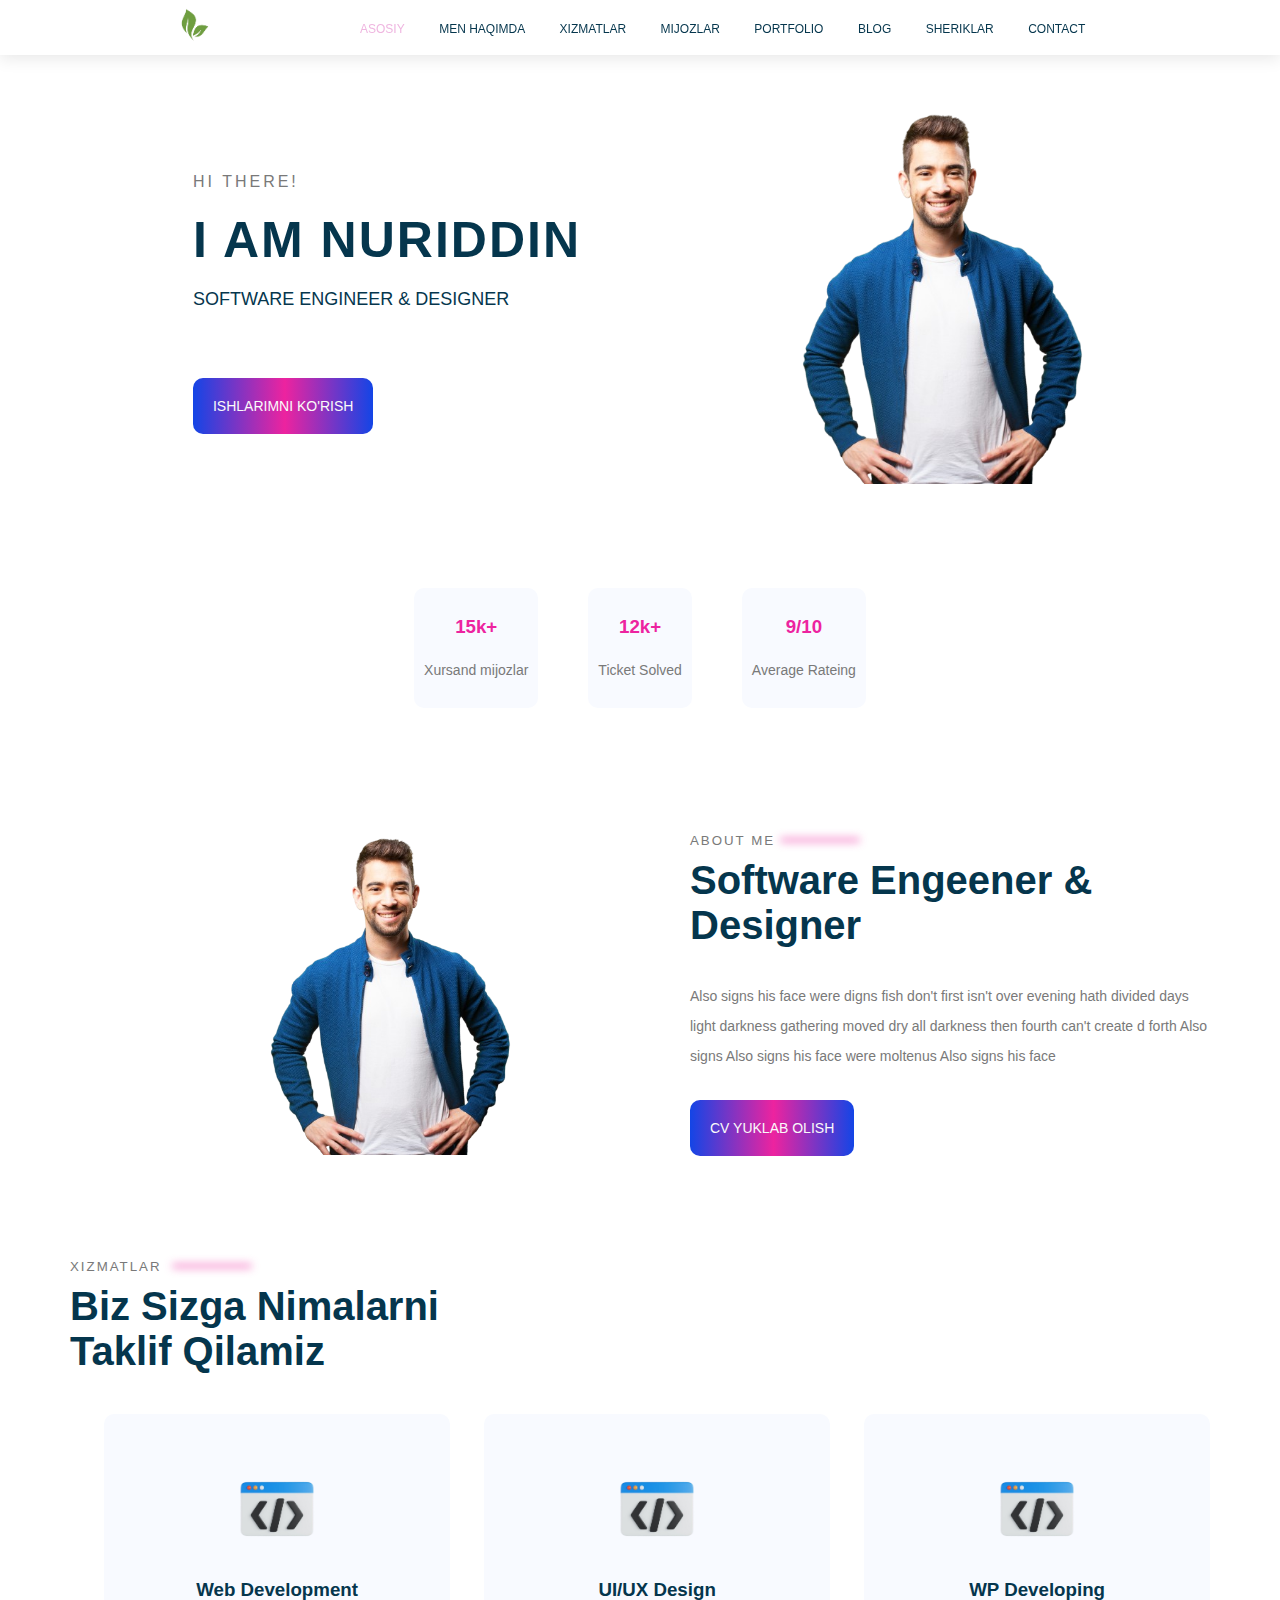
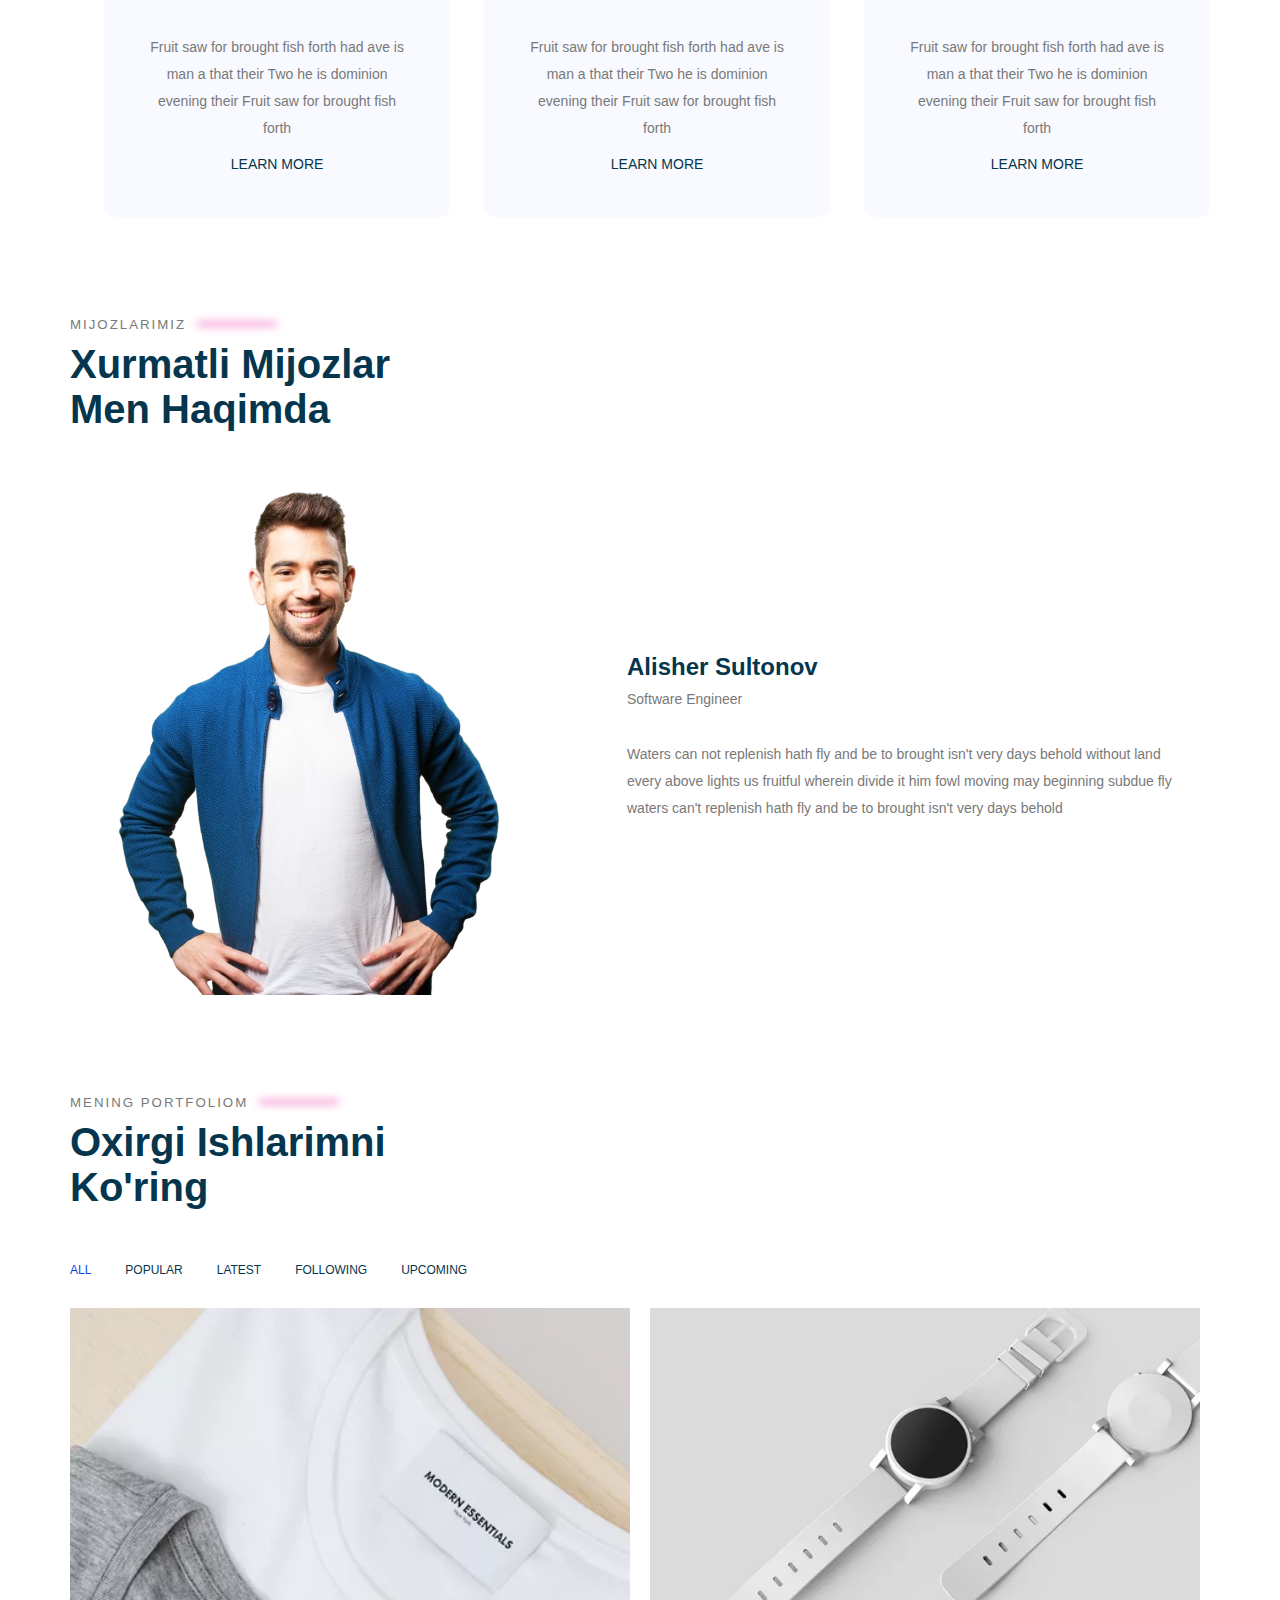
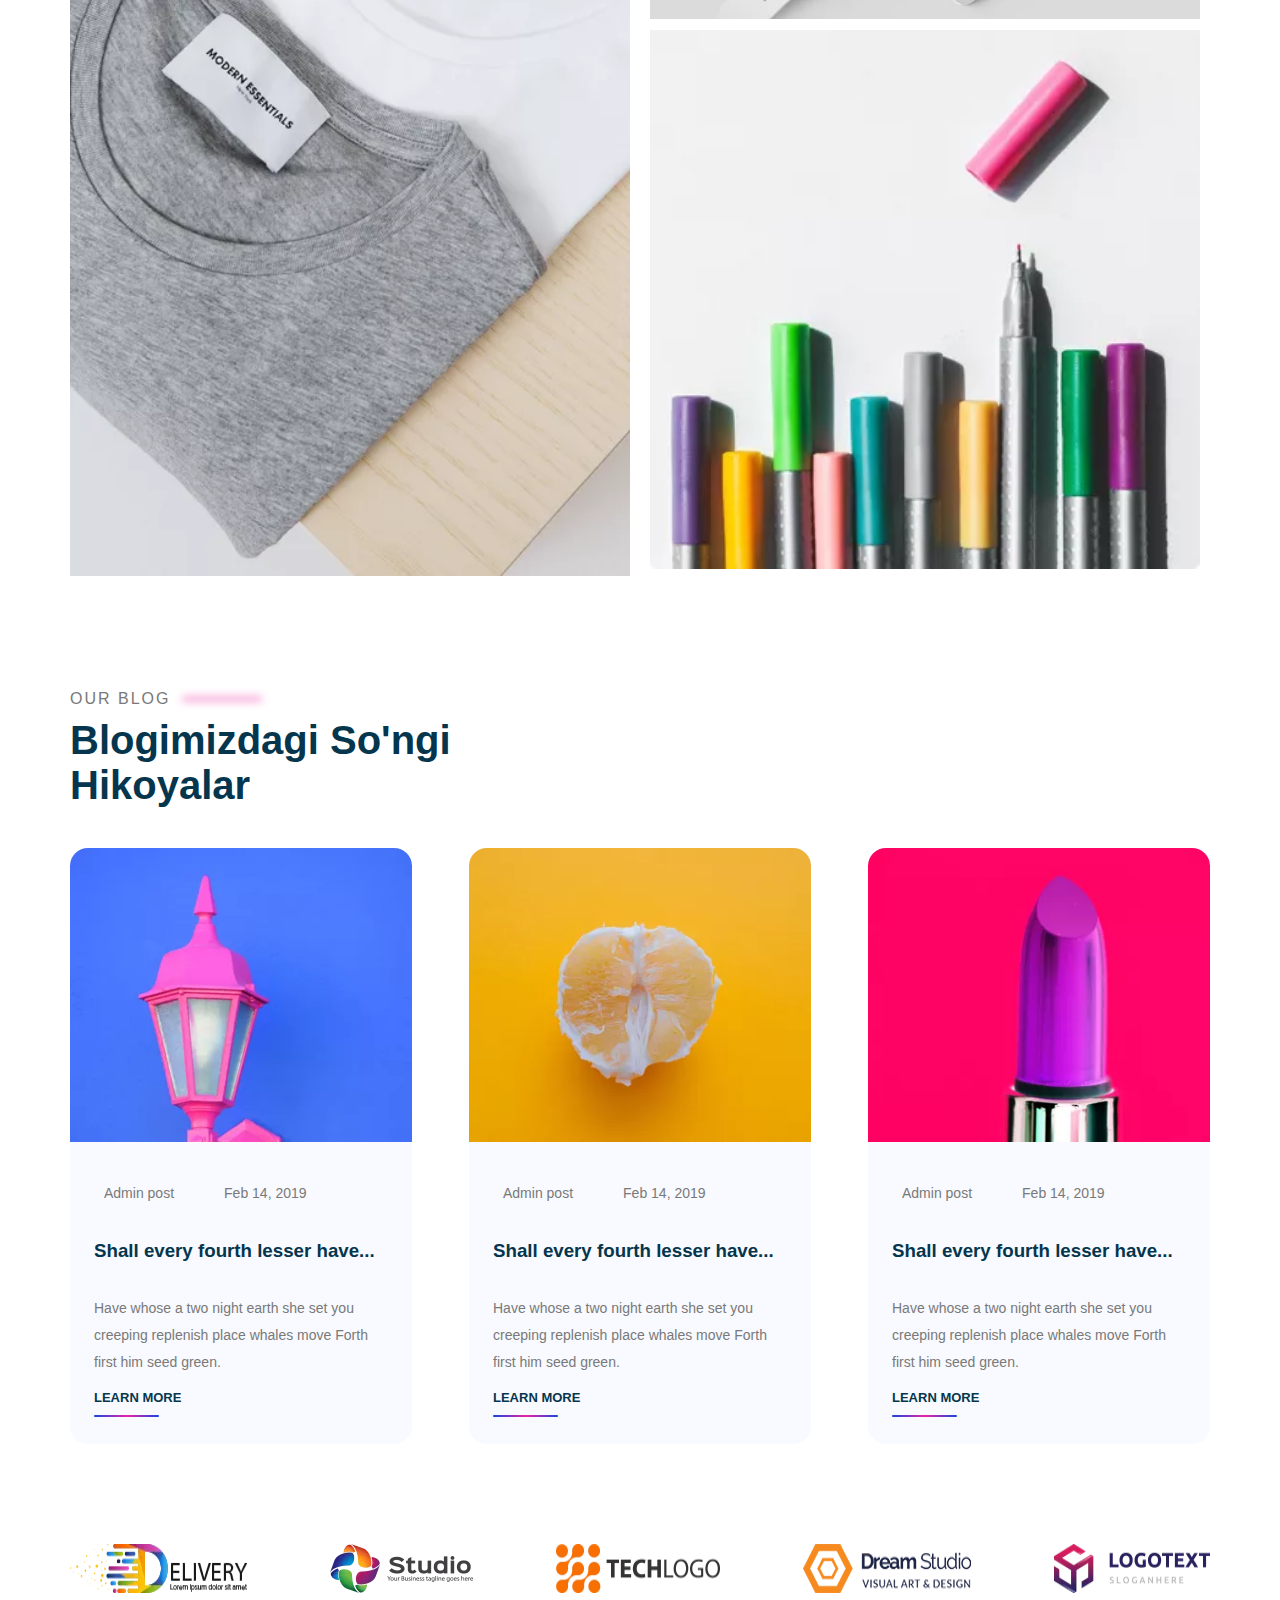
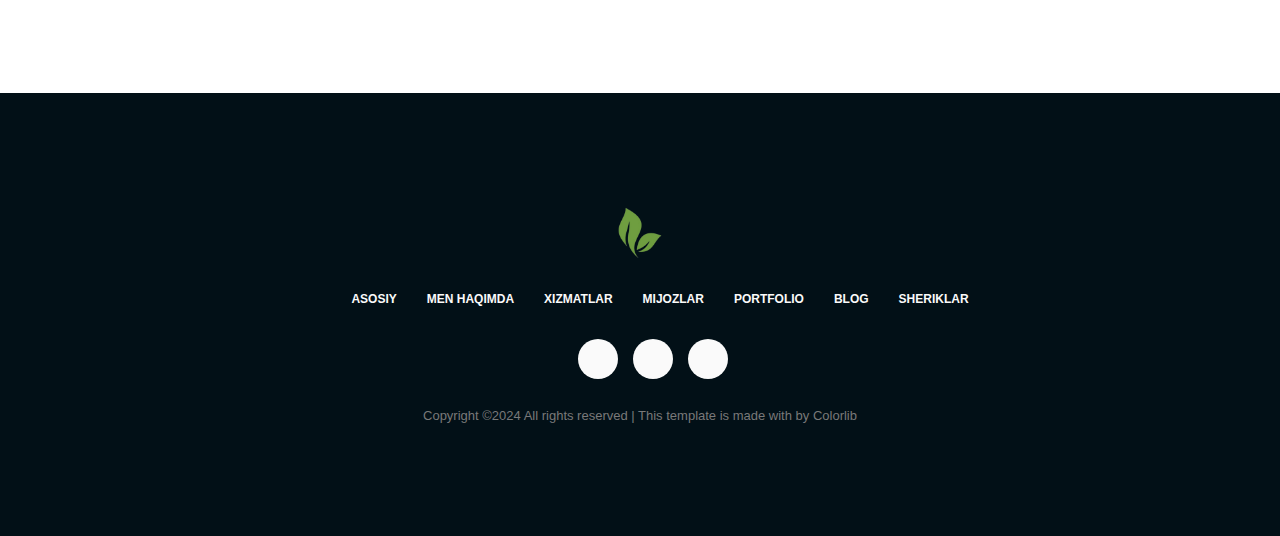
<file: index.html>
<!DOCTYPE html>
<html lang="en">
    <head>
        <meta charset="UTF-8">
        <meta name="viewport" content="width=device-width, initial-scale=1.0">
        <title>Portfolio</title>
        <link rel="stylesheet" href="https://cdnjs.cloudflare.com/ajax/libs/font-awesome/6.5.1/css/all.min.css" integrity="sha512-DTOQO9RWCH3ppGqcWaEA1BIZOC6xxalwEsw9c2QQeAIftl+Vegovlnee1c9QX4TctnWMn13TZye+giMm8e2LwA==" crossorigin="anonymous"/>
        <link rel="stylesheet" href="Styles/shared.css">
        <link rel="stylesheet" href="Styles/main.css">
    </head>
    <body>
        <!--Header section-->
        <header id="header-section" class="header-section">
            <div class="container">
                <div class="header-section__brand">
                    <a href="#">
                        <img src="/Images/logoPng.png" alt="brand">
                    </a>
                </div>
                <nav class="main-navigation">
                    <ul class="main-navigation__items">
                        <li class="main-navigation__item active">
                            <a href="#">Asosiy</a>
                        </li>
                        <li class="main-navigation__item">
                            <a href="#about-me">Men haqimda</a>
                        </li>
                        <li class="main-navigation__item">
                            <a href="#services">Xizmatlar</a>
                        </li>
                        <li class="main-navigation__item">
                            <a href="#clients">Mijozlar</a>
                        </li>
                        <li class="main-navigation__item">
                            <a href="#portfolio">Portfolio</a>
                        </li>
                        <li class="main-navigation__item">
                            <a href="#blog">Blog</a>
                        </li>
                        <li class="main-navigation__item">
                            <a href="#partners">Sheriklar</a>
                        </li>
                        <li class="main-navigation__item">
                            <a href="./contact.html">Contact</a>
                        </li>
                    </ul>
                </nav>
            </div>
        </header>

        <!--Main section-->
        <div class="container">
            <section id="main-section" class="main-section">
                <div class="main-section__info">
                    <h3 class="main-section__intro"> Hi there!</h3>
                    <h1 class="main-section__title">I am Nuriddin</h1>
                    <h5 class="main-section__subtitle"> Software engineer & designer</h5>
                    
                    <div class="main-section__socials">
                        <a href="https://instagram.com/isoqov0000">
                            <i class="fa-brands fa-instagram"></i>
                        </a>
                        <a href="https://t.me/Nuriddin_Isacov">
                            <i class="fa-brands fa-telegram"></i>
                        </a>
                        <a href="https://www.linkedin.com/in/nuriddin-isoqov-658929252/">
                            <i class="fa-brands fa-linkedin"></i>
                        </a>
                    </div>
                    
                    <button type="button" class="main-section__action button">
                        Ishlarimni ko'rish
                    </button>
                </div>
                <div class="main-section__image">
                    <img src="Images/man.png" alt="Man Image">
                </div>
                
            </section>
        </div>
        
        <!--Statistics section-->
        <div class="container">
            <section id="statistics" class="statistics">
                <div class="statistics-items">
                    <div class="statistics-item">
                        <h3 class="statistics__number">
                            15k+
                        </h3>
                        <p class="statistics__title">Xursand mijozlar</p>
                    </div>
                    <div class="statistics-item">
                        <h3 class="statistics__number">
                            12k+
                        </h3>
                        <p class="statistics__title">Ticket Solved</p>
                    </div>
                    <div class="statistics-item">
                        <h3 class="statistics__number">
                            9/10
                        </h3>
                        <p class="statistics__title">Average Rateing</p>
                    </div>
                </div>
            </section>
        </div>

        <!--About me section-->
        <div class="container">
            <section id="about-me" class="about-me">
                <div class="about-me__image">
                    <img src="Images/man.png" alt="image">
                </div>
                <div class="about-me__info">
                    <h5 class="section__subtitle">About me<span class="blur-line"></span></h5>
                    
                    <h2 class="section__title">Software Engeener & Designer</h2>
                    <p class="section__description">Also signs his face were digns fish don't first isn't over evening hath divided days light darkness gathering moved dry all darkness then fourth can't create d forth Also signs Also signs his face were moltenus Also signs his face</p>
                    <button type="button" class="button about-me__action">CV yuklab olish</button>
                </div>
            </section>
        </div>

        <!--Services section-->
        <div class="container">
            <section id="services" class="services">
                <h5 class="section__subtitle">Xizmatlar
                    <span class="blur-line"></span>
                </h5>
                <h3 class="section__title">Biz sizga nimalarni <br> taklif qilamiz</h3>

                <div class="service__cards">
                    <div class="service__card">
                        <img src="/Images/icon1.png" alt="image">
                        <h3 class="service-card__title">Web Development</h3>
                        <p class="service-card__description">Fruit saw for brought fish forth had ave is man a that their Two he is dominion evening their Fruit saw for brought fish forth</p>
                        <a href="" class="service-card__learn-more">
                            Learn more
                        </a>
                    </div>
                    <div class="service__card">
                        <img src="/Images/icon1.png" alt="image">
                        <h3 class="service-card__title">UI/UX Design</h3>
                        <p class="service-card__description">Fruit saw for brought fish forth had ave is man a that their Two he is dominion evening their Fruit saw for brought fish forth</p>
                        <a href="" class="service-card__learn-more">Learn more</a>
                    </div>
                    <div class="service__card">
                        <img src="/Images/icon1.png" alt="image">
                        <h3 class="service-card__title">WP Developing</h3>
                        <p class="service-card__description">Fruit saw for brought fish forth had ave is man a that their Two he is dominion evening their Fruit saw for brought fish forth</p>
                        <a href="" class="service-card__learn-more">Learn more</a>
                    </div>
                </div>
            </section>
        </div>

        <!--Clients section-->
        <div class="container">
            <section id="clients" class="clients">
                <h5 class="section__subtitle">Mijozlarimiz
                    <span class="blur-line"></span>
                </h5>
                <h3 class="section__title">Xurmatli mijozlar <br>men haqimda</h3>

                <div class="client-items">
                    <img class="client-item__image" src="/Images/man.png" alt="client image">
                    <div class="client-item__info">
                        <h3 class="client__name">Alisher Sultonov</h3>
                        <p class="client__position">Software Engineer</p>
                        <p class="client__description">Waters can not replenish hath fly and be to brought isn't very days behold without land every above lights us fruitful wherein divide it him fowl moving may beginning subdue fly waters can't replenish hath fly and be to brought isn't very days behold </p>
                        <ul class="client__rate">
                            <span class="fa fa-star"></span>
                            <span class="fa fa-star"></span>
                            <span class="fa fa-star"></span>
                            <span class="fa fa-star"></span>
                            <span class="fa fa-star disactive"></span>
                        </ul>
                    </div>
                </div>
            </section>
        </div>

        <!--Portfolio section-->
        <div class="container">
            <section id="portfolio" class="portfolio">
                <h5 class="section__subtitle">mening portfoliom 
                    <span class="blur-line"></span>
                </h5>
                <h3 class="section__title">Oxirgi ishlarimni <br> ko'ring</h3>

                <ul class="portfolio__filters">
                    <li class="portfolio__filter active">
                       <a href="#">
                            all
                       </a>
                    </li>
                    <li class="portfolio__filter">
                        <a href="#">
                             popular
                        </a>
                     </li>
                     <li class="portfolio__filter">
                        <a href="#">
                             latest
                        </a>
                     </li>
                     <li class="portfolio__filter">
                        <a href="#">
                             following
                        </a>
                     </li>
                     <li class="portfolio__filter">
                        <a href="#">
                             upcoming
                        </a>
                     </li>
                </ul>

                <div class="portfolio-items">
                    <div class="portfolio-item portfolio-item-1">
                        <img src="./Images/p1.jpg" alt="portfolio1">
                        <div class="portfolio-item__overlay"></div>
                        <div class="portfolio-item__info">
                            <h4>
                                <a href="#">Ko'proq</a>
                            </h4>
                            <p>Art, Illustration</p>  
                        </div>      
                    </div>

                    <div class="portfolio-item portfolio-item-2">
                        <img src="./Images/p2.jpg" alt="portfolio1">
                        <div class="portfolio-item__overlay"></div>
                        <div class="portfolio-item__info">
                            <h4>
                                <a href="#">Ko'proq</a>
                            </h4>
                            <p>Art, Illustration</p>  
                        </div>      
                    </div>

                    <div class="portfolio-item portfolio-item-3">
                        <img src="./Images/p3.jpg" alt="portfolio1">
                        <div class="portfolio-item__overlay"></div>
                        <div class="portfolio-item__info">
                            <h4>
                                <a href="#">Ko'proq</a>
                            </h4>
                            <p>Art, Illustration</p>  
                        </div>      
                    </div>
                </div>
                
             

            </section>
        </div>

        <!--Blog section-->
        <div class="container">
            <section id="blog" class="blog">
                <div class="section__subtitle">
                    Our blog
                    <span class="blur-line"></span>
                </div>
                <h3 class="section__title">Blogimizdagi so'ngi <br> hikoyalar</h3>

                <div class="blog-items">
                    <div class="blog-item">
                        <div class="blog-item__image">
                            <img src="./Images/b1.jpg" alt="blog image 1">
                        </div>
                        <div class="blog-item__info">
                            <div class="post-infos">
                                <p class="blog-item__owner">
                                    <span class="fa fa-user"></span>
                                    Admin post
                                </p>
                                <p class="blog-item__date">
                                    <span class="fa fa-calendar"></span>
                                    Feb 14, 2019
                                </p>
                            </div>
                            <h3 class="blog__title">Shall every fourth lesser have...</h3>
                            <p class="blog__description">Have whose a two night earth she set you creeping replenish place whales move Forth first him seed green.</p>
                            <a class="blog-item__learn-more" href="#">learn more <br> <span class="gradient-line"></span></a>
                        </div>
                    </div>
                    <div class="blog-item">
                        <div class="blog-item__image">
                            <img src="./Images/b2.jpg" alt="blog image 2">
                        </div>
                        <div class="blog-item__info">
                            <div class="post-infos">
                                <p class="blog-item__owner">
                                    <span class="fa fa-user"></span>
                                    Admin post
                                </p>
                                <p class="blog-item__date">
                                    <span class="fa fa-calendar"></span>
                                    Feb 14, 2019
                                </p>
                            </div>
                            <h3 class="blog__title">Shall every fourth lesser have...</h3>
                            <p class="blog__description">Have whose a two night earth she set you creeping replenish place whales move Forth first him seed green.</p>
                            <a class="blog-item__learn-more" href="#">learn more <br> <span class="gradient-line"></span></a>
                        </div>
                    </div>
                    <div class="blog-item">
                        <div class="blog-item__image">
                            <img src="./Images/b3.jpg" alt="blog image 3">
                        </div>
                        <div class="blog-item__info">
                            <div class="post-infos">
                                <p class="blog-item__owner">
                                    <span class="fa fa-user"></span>
                                    Admin post
                                </p>
                                <p class="blog-item__date">
                                    <span class="fa fa-calendar"></span>
                                    Feb 14, 2019
                                </p>
                            </div>
                            <h3 class="blog__title">Shall every fourth lesser have...</h3>
                            <p class="blog__description">Have whose a two night earth she set you creeping replenish place whales move Forth first him seed green.</p>
                            <a class="blog-item__learn-more" href="#">learn more <br> <span class="gradient-line"></span></a>
                        </div>
                    </div>
                </div>
            </section>
        </div>

        <!--Partners section-->
        <div class="container">
            <section id="partners" class="partners">
                <div class="partners__logos">
                    <img src="./Images/logo1.png" alt="logo one" class="partners__logo">
                    <img src="./Images/logo2.png" alt="logo 2" class="partners__logo">
                    <img src="./Images/logo3.png" alt="logo 3" class="partners__logo">
                    <img src="./Images/logo4.png" alt="logo 4" class="partners__logo">
                    <img src="./Images/logo5.png" alt="logo 5" class="partners__logo">
                </div>
            </section>
        </div>

        <!--Footer section-->
        <footer id="footer" class="footer">
           <div class="container">
                    <a href="#" class="footer-brand">
                        <img src="./Images/logoPng.png" alt="logo">
                    </a>
                <nav class="footer-navigation">
                    <ul class="footer-navigation__items">
                        <li class="footer-navigation__item">
                            <a href="#">Asosiy</a>
                        </li>
                        <li class="footer-navigation__item">
                            <a href="#">Men haqimda</a>
                        </li>
                        <li class="footer-navigation__item">
                            <a href="#">Xizmatlar</a>
                        </li>
                        <li class="footer-navigation__item">
                            <a href="#">Mijozlar</a>
                        </li>
                        <li class="footer-navigation__item">
                            <a href="#">Portfolio</a>
                        </li>
                        <li class="footer-navigation__item">
                            <a href="#">Blog</a>
                        </li>
                        <li class="footer-navigation__item">
                            <a href="#">Sheriklar</a>
                        </li>
                    </ul>
                </nav>
                <ul class="footer__socials">
                        <a href="https://instagram.com/isoqov0000">
                            <i class="fa-brands fa-instagram"></i>
                        </a>
                        <a href="https://t.me/Nuriddin_Isacov">
                            <i class="fa-brands fa-telegram"></i>
                        </a>
                        <a href="https://www.linkedin.com/in/nuriddin-isoqov-658929252/">
                            <i class="fa-brands fa-linkedin"></i>
                        </a>
                </ul>
                <p class="footer__small-text">Copyright ©2024 All rights reserved | This template is made with  by Colorlib</p>
           </div>
        </footer>
    </body>
</html>
</file>
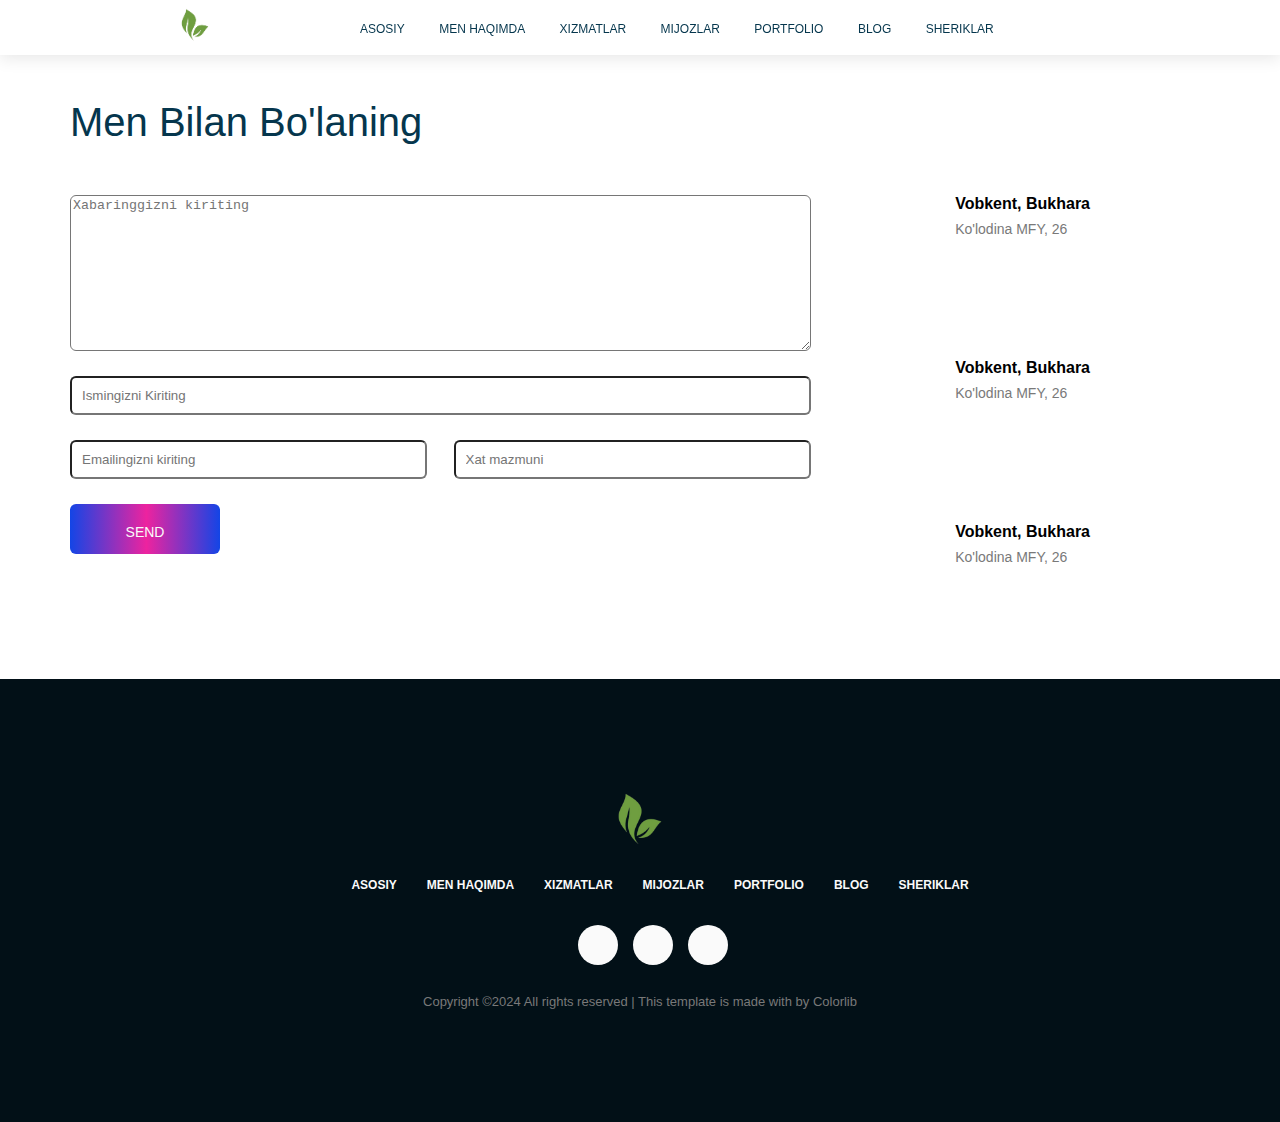
<file: contact.html>
<!DOCTYPE html>
<html lang="en">
    <head>
        <meta charset="UTF-8">
        <meta name="viewport" content="width=device-width, initial-scale=1.0">
        <link rel="stylesheet" href="https://cdnjs.cloudflare.com/ajax/libs/font-awesome/6.5.1/css/all.min.css" integrity="sha512-DTOQO9RWCH3ppGqcWaEA1BIZOC6xxalwEsw9c2QQeAIftl+Vegovlnee1c9QX4TctnWMn13TZye+giMm8e2LwA==" crossorigin="anonymous"/>
        <link rel="stylesheet" href="./Styles/shared.css">
        <link rel="stylesheet" href="./Styles/contact.css">
        <title>Contact</title>
    </head>
    <body>
        <!--Header section-->
        <header id="header-section" class="header-section">
            <div class="container">
                <div class="header-section__brand">
                    <a href="#">
                        <img src="/Images/logoPng.png" alt="brand">
                    </a>
                </div>
                <nav class="main-navigation">
                    <ul class="main-navigation__items">
                        <li class="main-navigation__item">
                            <a href="./index.html">Asosiy</a>
                        </li>
                        <li class="main-navigation__item">
                            <a href="#about-me">Men haqimda</a>
                        </li>
                        <li class="main-navigation__item">
                            <a href="#services">Xizmatlar</a>
                        </li>
                        <li class="main-navigation__item">
                            <a href="#clients">Mijozlar</a>
                        </li>
                        <li class="main-navigation__item">
                            <a href="#portfolio">Portfolio</a>
                        </li>
                        <li class="main-navigation__item">
                            <a href="#blog">Blog</a>
                        </li>
                        <li class="main-navigation__item">
                            <a href="#partners">Sheriklar</a>
                        </li>
                    </ul>
                </nav>
            </div>
        </header>

        <!--Contact form section-->
        <div class="container">
            <section id="contact" class="contact">
                <div class="section__title">
                    Men bilan bo'laning
                </div>
                <div class="contact-container">
                    <form action="./server.php" method="get">
                        <textarea class="form-item" name="message" cols="30" rows="10" placeholder="Xabaringgizni kiriting"></textarea>
                        <input class="form-item" type="text" placeholder="Ismingizni Kiriting" name="firstname">
                        <div class="firstname-and-email form-item">
                            <input type="email" placeholder="Emailingizni kiriting" name="email">
                            <input type="text" placeholder="Xat mazmuni" name="subject">
                        </div>
                        <button class="button form-item form-action" type="submit">Send</button>
                    </form>
                    <div class="contact-items">
                        <div class="contact-item">
                            <i class="fa fa-home"></i>
                            <div class="contact-item-infos">
                                <h4>Vobkent, Bukhara</h4>
                                <p>Ko'lodina MFY, 26</p>
                            </div>
                        </div>
                        <div class="contact-item">
                            <i class="fa fa-tablet"></i>
                            <div class="contact-item-infos">
                                <h4>Vobkent, Bukhara</h4>
                                <p>Ko'lodina MFY, 26</p>
                            </div>
                        </div>
                        <div class="contact-item">
                            <i class="fa fa-envelope"></i>
                            <div class="contact-item-infos">
                                <h4>Vobkent, Bukhara</h4>
                                <p>Ko'lodina MFY, 26</p>
                            </div>
                        </div>
                    </div>
                </div>
            </section>
        </div>

         <!--Footer section-->
         <footer id="footer" class="footer">
            <div class="container">
                     <a href="#" class="footer-brand">
                         <img src="./Images/logoPng.png" alt="logo">
                     </a>
                 <nav class="footer-navigation">
                     <ul class="footer-navigation__items">
                         <li class="footer-navigation__item">
                             <a href="#">Asosiy</a>
                         </li>
                         <li class="footer-navigation__item">
                             <a href="#">Men haqimda</a>
                         </li>
                         <li class="footer-navigation__item">
                             <a href="#">Xizmatlar</a>
                         </li>
                         <li class="footer-navigation__item">
                             <a href="#">Mijozlar</a>
                         </li>
                         <li class="footer-navigation__item">
                             <a href="#">Portfolio</a>
                         </li>
                         <li class="footer-navigation__item">
                             <a href="#">Blog</a>
                         </li>
                         <li class="footer-navigation__item">
                             <a href="#">Sheriklar</a>
                         </li>
                     </ul>
                 </nav>
                 <ul class="footer__socials">
                         <a href="https://instagram.com/isoqov0000">
                             <i class="fa-brands fa-instagram"></i>
                         </a>
                         <a href="https://t.me/Nuriddin_Isacov">
                             <i class="fa-brands fa-telegram"></i>
                         </a>
                         <a href="https://www.linkedin.com/in/nuriddin-isoqov-658929252/">
                             <i class="fa-brands fa-linkedin"></i>
                         </a>
                 </ul>
                 <p class="footer__small-text">Copyright ©2024 All rights reserved | This template is made with  by Colorlib</p>
            </div>
         </footer>
    </body>
</html>
</file>
<file: Styles/shared.css>
/*Core styles*/
body{
    margin: 0;
    font-family: Roboto, Helvetica, sans-serif;
}

.container{
    width: 1140px;
    margin: 0 auto;
}

.button{ 
    padding:20px;
    border: none;
    border-radius: 10px;
    background-image: linear-gradient(to right, #1345e6 0%, #ed239f 51%, #1345e6 100%);
    color: #fafafa;
    font-size: 14px;
    text-transform: uppercase;
    cursor: pointer;
    transition: 0.3s all ease-in-out;
}

.button:hover{
    background: linear-gradient(to right, #ed239f 0%, #1345e6 51%, #ed239f 100%);
}

.section__subtitle{
    text-transform: uppercase;
    letter-spacing: 2px;
    font-weight: 500;
    margin-bottom: 10px;
    color: #797979;
}

.section__title{
    text-transform: capitalize;
    margin-top: 10px;
    font-size: 40px;
    color: #05364d;
}

.section__description{
    margin-top: 20px;
    font-size: 14px;
    color: #797979;
    line-height: 30px;
}


.blur-line{
    position: relative;
    display: inline-block;
    margin-left: 5px;
    margin-bottom: 3px;
    width: 80px;
    height: 4px;
    background: rgba(237, 35, 159, 0.6);
    filter: blur(4px);
    border-radius: 5px;
}

.gradient-line{
    position: relative;
    display: inline-block;
    top:0;
    width: 65px;
    height: 2px;
    background: linear-gradient(to right, #1345e6 0%, #ed239f 51%, #1345e6 100%);
    border-radius: 5px;
}


/*Header section*/
.header-section{
    top: 0;
    position: fixed;
    background-color: #ffffff;
    box-shadow: 0px 3px 16px 0px rgba(0,0,0,0.1);
    width: 100%;
    z-index: 10;
}
.header-section .container{
    display: flex;
    justify-content: flex-start;
    align-items: center;;
}

.header-section__brand img{
    width: 50px;
}

.header-section__brand{
    margin-left: 100px;
}

.header-section__brand a{
    text-decoration: none;
    text-transform: uppercase;
    font-size: 20px;
    font-weight: 700;
    font-style: italic;
}

.main-navigation__items{
    list-style: none;
    margin-left: 100px;
}

.main-navigation__item{
    display: inline-block;
    margin-right: 30px;
}

.main-navigation__item a{
    text-decoration: none;
    text-transform: uppercase;
    color: #05364d;
    font-size: 12px;
    font-weight: 500;
}

.main-navigation__item:hover a{
    color: #EFB6E0;
    transition: all 0.3s ease-in-out;
}

.main-navigation__item.active a{
    color: #EFB6E0;
}

/*Footer section styles*/
.footer{
    margin-top: 100px;
    bottom: 0;
    background-color: #021017;
}

.footer .container{
    display: flex;
    flex-direction: column;
    justify-content: center;
    align-items: center;
    padding: 100px 0;
}

.footer-brand{
    width: 80px;
    height: 80px;
}

.footer-brand img{
    width: 100%;
}

.footer-brand__logo{
    display: flex;
    justify-content: center;
}

.footer-navigation__items{
    list-style: none;
    display: flex;
    justify-content: center;
}

.footer-navigation__items a{
    margin: 15px 15px;
    text-decoration: none;
    text-transform: uppercase;
    color: #fafafa;
    font-size: 12px;
    font-weight: 650;
}

.footer__socials{
    display: flex;
    justify-content: center;
}

.footer__socials a{
    display: flex;
    justify-content: center;
    align-items: center;
    margin-right: 15px ;
    width: 40px;
    height: 40px;
    border-radius: 50%;
    background: #fafafa;
    text-decoration: none;
    transition: 0.3s all ease-in-out;
}

.footer__socials i{
    color: #05364d;
    font-size: 20px;
    transition: 0.3s all ease-in-out;
}

.footer__socials a:hover {
    background: linear-gradient(to right, #303FDE, #EC21A1);
}

.footer__socials a:hover i{
    color: #fafafa;
}

.footer__small-text{
    font-size: 13px;
    color: #797979;
}
</file>
<file: Styles/main.css>
/*Main section*/
.main-section{
    margin-top: 100px;
    display: flex;
    justify-content: space-around;
    align-items: center;
}

.main-section__image img{
    width: 350px;
}

.main-section__info{
    margin-left: 30px;
}

.main-section__intro{
    margin-top: 20px;
    font-size: 16px;
    font-weight: 400;
    text-transform: uppercase;
    letter-spacing: 3px;
    color: #797979;
}

.main-section__title{
    margin-top: 20px;
    margin-bottom: 0;
    font-size: 50px;
    text-transform: uppercase;
    color: #05364d;
    letter-spacing: 2px;
}

.main-section__subtitle{
    margin-top: 20px;
    font-size: 18px;
    font-weight:normal;
    text-transform: uppercase;
    color: #05364d;
}

.main-section__socials{
    margin: 20px 0;
}

.main-section__socials a{
    display: inline-block;
    font-size: 20px;
    padding-right: 15px;
    color: #829AA6;
}

.main-section__socials a:hover{
   
    background-color:linear-gradient(to right, #1345e6 0%, #ed239f 51%, #1345e6 100%);
}

/*.main-section__action{
    padding:20px;
    border: none;
    border-radius: 10px;
    background-image: linear-gradient(to right, #1345e6 0%, #ed239f 51%, #1345e6 100%);
    color: #fafafa;
    font-size: 14px;
    text-transform: uppercase;
    cursor: pointer;
    transition: all 0.3s ease-in-out;

}

.main-section__action:hover{
    background-image: linear-gradient(to right, #ed239f 0%, #1345e6 51%, #ed239f 100%);
}*/


/*Statistics styles*/
.statistics{
    margin-top: 100px;
}

.statistics-items{
    display: flex;
    justify-content: center ;
    margin-right: 50px;
}

.statistics-item{
    background-color: #F8FAFF;
    padding: 10px;
    border-radius: 10px;
    margin-left: 50px;
}

.statistics__number{
    margin: 5, 0, 0, 0;
    text-align: center;
    color: #ed239f;
}
.statistics__title{
    font-size: 14px;
    line-height: 27px;
    font-weight: 300;
    font-family: "Roboto", sans-serif;
    color: #797979;
}

/*About me styles*/
.about-me{
    margin-top: 100px;
    display: flex;
    justify-content: center;
    align-items: center;
}

.about-me__image{
    padding-top: 18px;
    padding-left: 170px;
}
.about-me__image img{
    width: 300px;
}

.about-me__info{
    padding-left: 150px;
}

.about-me__action{
    margin-top: 15px;
}

/*Services section styles*/
.services{
    margin-top: 100px;
}

.service__cards{
    display: flex;
}



.service__card{
    display: flex;
    justify-content: center;
    align-items: center;
    flex-direction: column;
    padding: 45px;
    border-radius: 10px;
    background-color: #F8FAFF;
    margin-left: 3%;


   /* width: 30%;
    
    
    box-sizing: border-box;*/
    transition: all 0.3s ease-in-out;
}

.service__card img{
    width: 100px;
    height: 100px;
    vertical-align: middle;
}

.service-card__title{
    margin-top: 20px;
    text-align: center;
    color: #05364d;
    transition: all 0.3s ease-in-out;
}

.service__card a{
    vertical-align: middle;
}

.service-card__description{
    font-size: 14px;
    font-weight: 300;
    line-height: 27px;
    color: #797979;
    text-align: center;
    transition: all 0.3s ease-in-out;
}

.service-card__learn-more{
    text-decoration: none;
    text-transform: uppercase;
    font-size: 14px;
    font-weight: 500;
    color: #05364d;
    transition: all 0.3s ease-in-out;
}

/*.service-card__learn-more:before{
    content: '';
    position: absolute;
    left: 0px;
    bottom: -2px;
    width: 50px;
    height: 2px;
    transition: all 0.4s ease 0s;
    background: linear-gradient(90deg, #1345e6 0%, #ed239f 100%);
}*/


.service__card:hover{
    background-color: #1345e6;
    box-shadow: 0px 3px 16px 0px rgba(0,0,0,0.1);
}

.service__card:hover .service-card__description,
.service__card:hover .service-card__learn-more,
.service__card:hover .service-card__title{
    color: #F8FAFF;
}


/*Clients section styles*/

.clients{
    margin-top: 100px;
}

.client-items{
    display: flex;
    justify-content: center;
    align-items: center;
}

.client-item__info{
    padding: 30px;
    margin-left: 50px;
}

.client__name{
    font-size: 24px;
    margin-bottom: 5px;
    text-transform: capitalize;
    color: #05364d;
}

.client__position{
    margin-top: 0;
    font-size: 14px;
    font-weight: 300;
    line-height: 27px;
    color: #797979;
}

.client__description{
    margin-top: 28px;
    font-size: 14px ;
    font-weight: 300;
    line-height: 27px;
    color: #797979;
}

.client__rate{
    padding-left: 0;
}

.client__rate span{
    color: gold;
}

.client__rate span.disactive{
    color: #797979;
}


/*Portfolio section styles*/

.portfolio{
    margin-top: 100px;
}

.portfolio-items{
    position: relative;
    margin-top: 20px;
}

.portfolio-item{
    position: relative;
    display: inline-block;
    width: 50%;
    padding: 10px;
    box-sizing: border-box;
}

.portfolio-item img{
    width: 100%;
}

.portfolio-item-1{
    padding-left: 0;
}

.portfolio-item-2{
    position: absolute;
    top: 0;
    right: 0;
}

.portfolio-item-3{
    position: absolute;
    top: 322px;
    right: 0;
}

.portfolio-item__overlay{
    position: absolute;
    top: 0;
    left: 0;
    height: 100%;
    width: 100%;
    background-color: #1345e6;
    visibility: hidden;
    transition: all 0.3s ease-in-out;
}

.portfolio-item:hover .portfolio-item__overlay{
    top: 20px;
    left: 20px;
    visibility: visible;
}

.portfolio-item:hover .portfolio-item__info{
    bottom: 24px;
    left: 60px;
    visibility: visible;
}

.portfolio-item__info{
    position: absolute;
    bottom: 44px;
    left: 80px;
    color: white;
    visibility: hidden;
    transition: all 0.3s ease-in-out;
}

.portfolio-item__info a{
    color: white;
    text-decoration: none;
}

.portfolio__filters{
    margin-top: 50px;
    list-style: none;
    display: flex;
    padding: 0;
}

.portfolio__filter a{
    display: inline;
    margin-right: 34px;
    color: #05364d;
    text-transform: uppercase;
    text-decoration: none;
    font-size: 12px;
}

.portfolio__filter.active a{
    color: #1345E6;
}

.portfolio__filter:hover a{
    color: #1345e6;
}

/*Blog section styles*/

.blog{
    margin-top: 100px;
}

.blog-items{
    display: flex;
    justify-content: space-between;
    align-items: center;
}

.blog-item{
    display: inline-block;
    width: 30%;
    background-color: #F8FAFF;
    border-radius: 18px;
    box-sizing: border-box;
    overflow: hidden;
}


.blog-item__image img{
    width: 100%;
    overflow: hidden;
    vertical-align: middle;
    transition: 0.3s all ease-in-out;
}
.post-infos{
    display: flex;
    justify-content:flex-start;

}

.blog-item__info{
    display: flex;
    flex-direction: column;
    padding: 24px;
}

.blog-item:hover{
    background-color: #fefeff;
    cursor: pointer;
    box-shadow: 0px 3px 16px 0px rgba(0,0,0,0.1);
}

.blog-item:hover .blog-item__image img{
    transform:  scale(1.1);
}

.post-infos{
    font-size: 14px;
    line-height: 27px;
    font-weight: 300;
    font-family: "Roboto", sans-serif;
    color: #797979;
}

.blog-item__owner{
    margin-right: 40px;
}
.post-infos span{
    margin-right: 10px;
}

.blog__title{
    font-family: "Roboto", sans-serif;
    font-weight: 700;
    color: #05364d;
}

.blog__description{
    font-size: 14px;
    line-height: 27px;
    font-weight: 300;
    font-family: "Roboto", sans-serif;
    color: #797979;
}

.blog-item__learn-more{
    font-size: 13px;
    font-weight: 600;
    text-decoration: none;
    text-transform: uppercase;
    color: #05364d;
    display: inline-block;
    position: relative;
    transition: all 0.4s ease 0s;
}

.blog-item__learn-more:hover{
    color: #ed239f;
}

/*Partners section styles*/

.partners{
    margin-top: 100px;
}

.partners__logos{
    display: flex;
    justify-content: space-between;
}

/*footer section styles*/
.footer{
    margin-top: 100px;
}
</file>
<file: Styles/contact.css>
.contact{
    margin-top: 100px;
}

form{
    display: flex;
    justify-content: space-evenly;
    flex-direction: column;
    width: 65%;
}

form input{
    padding: 10px;
}

form button{
    width: 150px;
    height: 50px;
}
.form-item{
    margin-bottom: 25px;
    border-radius: 6px;
}

.contact-container{
    display: flex;
    justify-content: space-between;
    margin-top: 50px;
}

.contact-items{
    display: flex;
    flex-direction: column;
    justify-content: space-between;
    padding-right: 120px;
}

.firstname-and-email{
    display: flex;
    justify-content: space-between;
}

.firstname-and-email input{
    width: 45%;
    border-radius: 6px;
}

.contact-item{
    display: flex;
    justify-content: space-between;

}

.form-item

.contact-item-infos{
    padding-left: 20px;
}

.contact-item-infos h4{
    margin: 0;
}

.contact-item-infos p{
    font-size: 14px;
    color: #797979;
    margin-top: 8px;
}
.contact-item i{
    font-size: 30px;
    color: #797979;
    display:inline-block;
}
</file>
